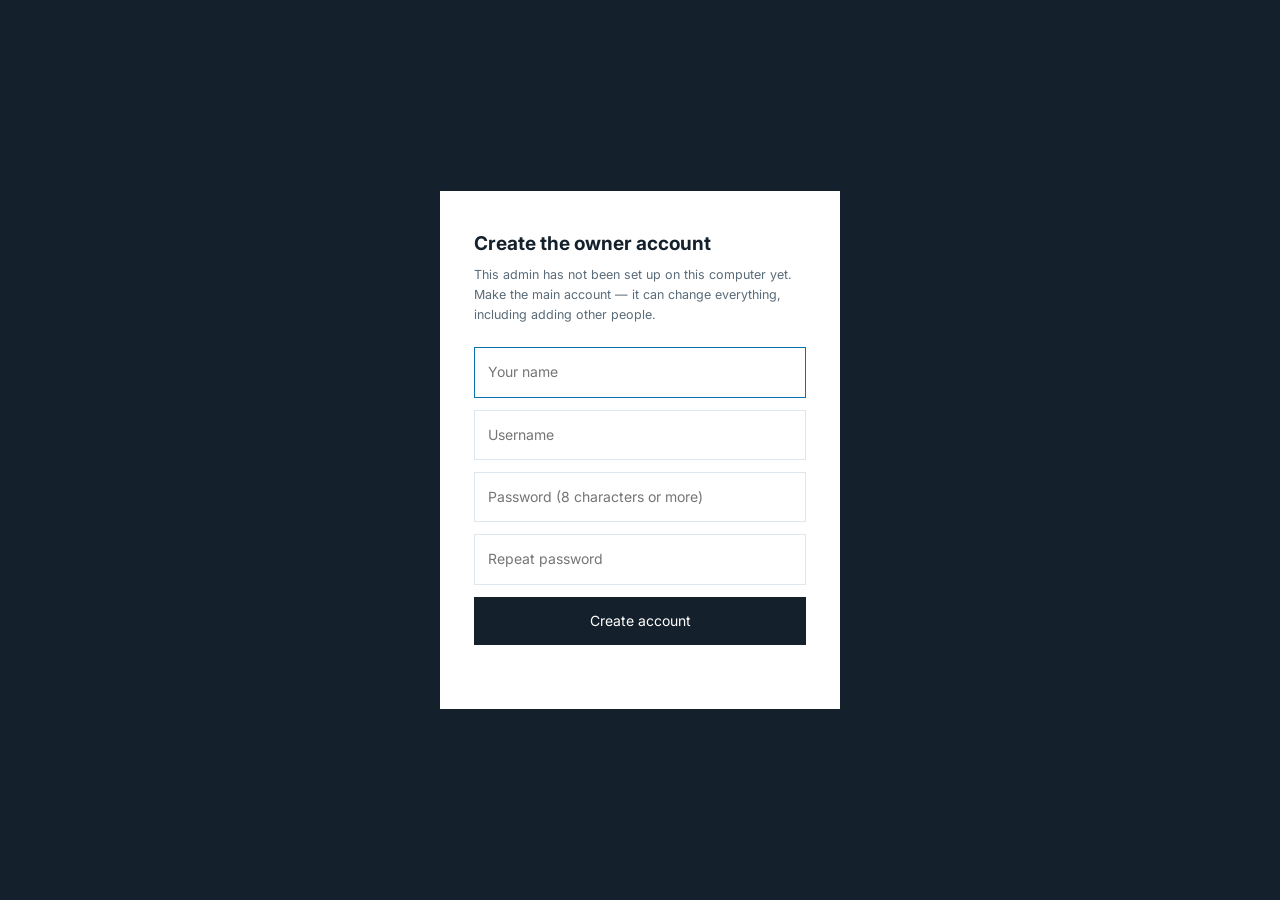
<file: store/admin.html>
<!DOCTYPE html>
<html lang="en">
<head>
<meta charset="UTF-8">
<meta name="viewport" content="width=device-width, initial-scale=1.0">
<title>Admin | Osama Garments</title>

<link rel="icon" href="data:image/svg+xml,%3Csvg xmlns='http://www.w3.org/2000/svg' viewBox='0 0 44 44'%3E%3Crect width='44' height='44' fill='%230E6FAE'/%3E%3Cg fill='none' stroke='%23FFFFFF' stroke-width='2.2' stroke-linecap='round' stroke-linejoin='round'%3E%3Cpath d='M22 18 L7.5 29.5 h29 z'/%3E%3Cpath d='M22 18 V14 a3.4 3.4 0 1 0 -3.4 -3.4'/%3E%3C/g%3E%3C/svg%3E">

<link href="https://fonts.googleapis.com/css2?family=Inter:wght@400;500;600;700&family=Outfit:wght@500;600;700&display=swap" rel="stylesheet">

<script src="store-data.js"></script>

<style>
:root{
  /* Graphite & Rust - matches the shop */
  --black:#14212C; --cream:#EAF3FB; --gold:#0E6FAE; --rust-deep:#0A5686;
  --gray:#5A6B79; --border:#DCE7F0; --bg:#F5F9FD;
  /* the accent must lift on navy - this reads 8.6:1 there */
  --gold-on-dark:#7CC4EE;
  --ok:#2E7D52; --bad:#B3403F;
  --ease:cubic-bezier(.2,.7,.3,1);
}
::selection{background:var(--gold);color:#fff}
:focus-visible{outline:2px solid var(--gold);outline-offset:2px}
*{box-sizing:border-box;margin:0;padding:0}
body{font-family:"Inter",system-ui,sans-serif;background:var(--bg);color:var(--black);font-size:14px;line-height:1.6;-webkit-font-smoothing:antialiased}
button,input,textarea,select{font:inherit;color:inherit}
button{cursor:pointer}
a{color:var(--gold)}

/* ---------- sign-in screen ---------- */
#gate{position:fixed;inset:0;background:var(--black);display:grid;place-items:center;z-index:100;padding:24px}
#gate .box{width:min(400px,100%);background:#fff;padding:38px 34px}
#gate .codebox{color:var(--gold-on-dark)}
#gate h1{font-size:19px;margin-bottom:6px}
#gate p{color:var(--gray);font-size:12.5px;line-height:1.6;margin-bottom:22px}
#gate input{width:100%;padding:13px;border:1px solid var(--border);outline:none;margin-bottom:12px}
#gate input:focus{border-color:var(--gold)}
#gate button{width:100%;padding:13px;background:var(--black);color:#fff;border:0}
#gate .err{color:var(--bad);font-size:12.5px;margin-top:10px;min-height:16px}
#gate .switch{margin-top:16px;font-size:12.5px;color:var(--gray);text-align:center}
.bar .who{font-size:12px;color:#9a9a9a;margin-right:4px}
.bar .who b{color:#fff;font-weight:600}
.bar .who .role{color:var(--gold-on-dark)}
.role-note{background:#fff;border:1px solid var(--border);border-left:3px solid var(--gold);padding:16px 18px;margin-bottom:20px;font-size:12.5px;line-height:1.7;color:#555}
.role-note strong{color:var(--black)}
.rolecard{display:grid;grid-template-columns:110px 1fr;gap:10px 16px;font-size:12.5px;line-height:1.6;margin-top:12px}
.rolecard dt{font-weight:600}
.rolecard dd{color:var(--gray)}
#gate .link{background:none;border:0;color:var(--gold);text-decoration:underline;text-underline-offset:3px;font-size:12.5px;padding:0;width:auto}
.codebox{background:var(--black);color:var(--gold-on-dark);font-family:ui-monospace,Menlo,Consolas,monospace;
  font-size:21px;letter-spacing:.09em;text-align:center;padding:20px 12px;margin:16px 0;word-break:break-all}
.code-warn{background:#FFF6DA;border:1px solid #EEDCA4;color:#5c4a1d;padding:12px 14px;font-size:12.5px;line-height:1.6;margin-top:14px}

/* ---------- shell ---------- */
header.bar{background:var(--black);color:#fff;padding:14px 22px;display:flex;align-items:center;gap:14px;flex-wrap:wrap;position:sticky;top:0;z-index:20}
.bar .mark{width:30px;height:23px;color:var(--gold-on-dark);flex:none}
.bar h1{font-family:"Outfit",sans-serif;font-size:16px;font-weight:600;letter-spacing:.01em}
.bar .sub{font-size:10px;letter-spacing:.3em;text-transform:uppercase;color:var(--gold-on-dark)}
.bar .spacer{margin-left:auto}
.bar button{background:transparent;border:1px solid #3a3a3a;color:#fff;padding:9px 14px;font-size:12.5px}
.bar button:hover{border-color:var(--gold-on-dark);color:var(--gold-on-dark)}
.bar button.primary{background:var(--gold);border-color:var(--gold);color:#fff;font-weight:600}
.bar button.primary:hover{background:var(--rust-deep);border-color:var(--rust-deep);color:#fff}

.warn{background:#FFF6DA;border-bottom:1px solid #EEDCA4;padding:11px 22px;font-size:12.5px;line-height:1.6;color:#5c4a1d;
  display:flex;align-items:center;gap:16px;flex-wrap:wrap}
.warn span{flex:1 1 340px}
.warn button{flex:0 0 auto;background:transparent;border:1px solid #b9963c;color:#5c4a1d;
  padding:7px 14px;font-size:12px;font-weight:600;transition:background .2s var(--ease),color .2s var(--ease)}
.warn button:hover{background:#5c4a1d;border-color:#5c4a1d;color:#FFF6DA}

nav.tabs{background:#fff;border-bottom:1px solid var(--border);padding:0 22px;display:flex;gap:2px;overflow-x:auto;position:sticky;top:53px;z-index:19}
nav.tabs button{background:transparent;border:0;border-bottom:2px solid transparent;padding:14px 16px;white-space:nowrap;color:var(--gray);transition:color .2s var(--ease)}
nav.tabs button:hover{color:var(--black)}
nav.tabs button.active{color:var(--black);border-bottom-color:var(--gold);font-weight:600}

main{padding:26px 22px 90px;max-width:1180px;margin:0 auto}
.panel{display:none}
.panel.active{display:block}
.panel > h2{font-family:"Outfit",sans-serif;font-size:19px;font-weight:600;letter-spacing:-.01em;margin-bottom:5px}
.panel > .hint{color:var(--gray);font-size:12.5px;margin-bottom:20px;line-height:1.6}

.card{background:#fff;border:1px solid var(--border);padding:22px;margin-bottom:18px}
.card h3{font-family:"Outfit",sans-serif;font-size:15px;font-weight:600;margin-bottom:16px}

.grid2{display:grid;grid-template-columns:1fr 1fr;gap:14px}
.grid3{display:grid;grid-template-columns:1fr 1fr 1fr;gap:14px}
@media(max-width:760px){.grid2,.grid3{grid-template-columns:1fr}}

label{display:block;font-size:11px;font-weight:600;letter-spacing:.09em;text-transform:uppercase;color:var(--gray);margin-bottom:6px}
/* every text-like input, password included - leaving password out of this
   list left those fields at the browser's default narrow width */
input[type=text],input[type=number],input[type=email],input[type=password],
input[type=tel],input[type=url],input[type=search],textarea,select{
  width:100%;padding:11px 12px;border:1px solid var(--border);background:#fff;outline:none;border-radius:0}
input:focus,textarea:focus,select:focus{border-color:var(--gold)}
textarea{resize:vertical;min-height:84px;line-height:1.6}
.field{margin-bottom:14px}
.field .help{font-size:11.5px;color:var(--gray);margin-top:5px;line-height:1.5}

.btn{padding:11px 18px;border:1px solid var(--black);background:var(--black);color:#fff;font-size:13px;font-weight:500;transition:.2s var(--ease)}
.btn:active{transform:translateY(1px)}
.btn:hover{background:var(--gold);border-color:var(--gold);color:#241d0f}
.btn.ghost{background:transparent;color:var(--black)}
.btn.ghost:hover{background:var(--black);color:#fff;border-color:var(--black)}
.btn.danger{background:transparent;border-color:var(--bad);color:var(--bad)}
.btn.danger:hover{background:var(--bad);color:#fff}
.btn.small{padding:7px 11px;font-size:12px}
.row{display:flex;gap:9px;flex-wrap:wrap;align-items:center}

table{width:100%;border-collapse:collapse;background:#fff}
th,td{text-align:left;padding:11px 12px;border-bottom:1px solid var(--border);vertical-align:middle}
th{font-size:11px;letter-spacing:.09em;text-transform:uppercase;color:var(--gray);background:#F4F9FD;font-weight:600}
tbody tr:hover{background:#F7FBFE}
td.thumb{width:60px}
td.thumb img{width:46px;height:58px;object-fit:cover;background:var(--cream);display:block}
.tag{display:inline-block;font-size:10.5px;letter-spacing:.08em;padding:3px 7px;background:var(--cream);color:#5c4a1d}
.muted{color:var(--gray);font-size:12.5px}

.gh-log{font-family:ui-monospace,SFMono-Regular,Menlo,monospace;font-size:12px;line-height:1.85;
  background:var(--paper);border:1px solid var(--border);padding:13px 15px;max-height:300px;overflow:auto}
.gh-log div{white-space:pre-wrap;word-break:break-word}
.gh-log .ok{color:#14713f}
.gh-log .bad{color:var(--bad)}
.gh-log .step{color:var(--gray)}
.btn.primary{background:var(--gold);border-color:var(--gold);color:#fff;font-weight:600}
.btn.primary:hover{background:var(--rust-deep);border-color:var(--rust-deep);color:#fff}
a.btn{display:inline-block;text-decoration:none;line-height:normal}
.right{text-align:right}
.nowrap{white-space:nowrap}

.empty{background:#fff;border:1px dashed var(--border);padding:46px 20px;text-align:center;color:var(--gray)}

/* the global `* { margin:0 }` reset kills a dialog's automatic centring,
   which pins every modal to the top-left corner - put it back */
dialog{margin:auto;border:0;padding:0;width:min(720px,94vw);max-height:90vh;
  background:#fff;box-shadow:0 24px 60px rgba(20,33,44,.3)}
dialog#passwordDialog{width:min(560px,94vw)}
dialog#userDialog{width:min(620px,94vw)}
dialog::backdrop{background:rgba(20,33,44,.55)}
.dlg-head{display:flex;align-items:center;padding:18px 22px;border-bottom:1px solid var(--border)}
.dlg-head h3{font-family:"Outfit",sans-serif;font-size:16px;font-weight:600}
.dlg-head button{margin-left:auto;background:transparent;border:0;font-size:15px;color:var(--gray)}
.dlg-body{padding:22px;max-height:66vh;overflow:auto}
/* no trailing gap under the last row of a dialog */
.dlg-body > .field:last-child{margin-bottom:0}
.dlg-body > .grid2:last-of-type > .field{margin-bottom:0}
.dlg-body > .grid2:has(+ .dlg-err) > .field{margin-bottom:0}
/* an error line should take no room until there is an error in it */
.dlg-err:empty{display:none}
.dlg-err{margin-top:14px;color:var(--bad);font-size:12.5px;line-height:1.5}
.dlg-foot{padding:16px 22px;border-top:1px solid var(--border);display:flex;gap:9px;justify-content:flex-end}
.preview{display:flex;gap:16px;align-items:flex-start;background:var(--cream);padding:14px;margin-bottom:18px}
.preview img{width:96px;height:120px;object-fit:cover;background:#e6e1d8;flex:none}
.preview .meta{font-size:12.5px;line-height:1.7}
.preview .meta strong{display:block;font-size:14px;margin-bottom:3px}

.toast{position:fixed;left:50%;bottom:26px;transform:translateX(-50%);background:var(--black);color:#fff;
  padding:13px 22px;font-size:13px;z-index:60;opacity:0;pointer-events:none;transition:opacity .2s}
.toast.show{opacity:1}

.pill{display:inline-block;padding:3px 9px;font-size:11px;border:1px solid var(--border);background:#fff}
.pill.New{border-color:var(--gold);color:#5c4a1d;background:#fdf8ee}
.pill.Confirmed{border-color:#9ecab1;color:var(--ok);background:#f1f9f4}
.pill.Delivered{border-color:#c9c9c9;color:var(--gray);background:#f6f6f6}
.pill.Cancelled{border-color:#e3b3b2;color:var(--bad);background:#fdf3f3}
</style>
</head>
<body>

<!-- ============ sign in ============ -->
<div id="gate">
  <div class="box">

    <form id="setupForm" hidden>
      <h1>Create the owner account</h1>
      <p>
        This admin has not been set up on this computer yet. Make the main
        account &mdash; it can change everything, including adding other people.
      </p>
      <input type="text" id="suName" placeholder="Your name" autocomplete="name">
      <input type="text" id="suUser" placeholder="Username" autocomplete="username">
      <input type="password" id="suPass" placeholder="Password (8 characters or more)" autocomplete="new-password">
      <input type="password" id="suPass2" placeholder="Repeat password" autocomplete="new-password">
      <button type="submit">Create account</button>
      <div class="err" id="suError"></div>
    </form>

    <form id="loginForm" hidden>
      <h1>Osama Garments admin</h1>
      <p>
        Accounts decide what each person can change in this admin, on this
        computer. They are not website security &mdash; anyone who can open
        these files can get past them.
      </p>
      <input type="text" id="liUser" placeholder="Username" autocomplete="username">
      <input type="password" id="liPass" placeholder="Password" autocomplete="current-password">
      <button type="submit">Sign in</button>
      <div class="err" id="liError"></div>
      <div class="switch">
        <button type="button" class="link" id="forgotLink">Forgotten your password?</button>
      </div>
    </form>

    <form id="recoverForm" hidden>
      <h1>Reset your password</h1>
      <p>
        Enter the recovery code you were given when the account was made.
        If you do not have it, an Owner can reset your password from the
        Users tab instead.
      </p>
      <input type="text" id="rcUser" placeholder="Username" autocomplete="username">
      <input type="text" id="rcCode" placeholder="Recovery code" autocomplete="off" spellcheck="false">
      <input type="password" id="rcPass" placeholder="New password (8 characters or more)" autocomplete="new-password">
      <input type="password" id="rcPass2" placeholder="Repeat new password" autocomplete="new-password">
      <button type="submit">Reset password</button>
      <div class="err" id="rcError"></div>
      <div class="switch">
        <button type="button" class="link" id="backToLogin">Back to sign in</button>
      </div>
    </form>

  </div>
</div>

<!-- ============ shell ============ -->
<header class="bar">
  <svg class="mark" viewBox="0 0 44 34" fill="none" stroke="currentColor" stroke-width="1.6"
       stroke-linecap="round" stroke-linejoin="round" aria-hidden="true">
    <path d="M22 13.5 L5.5 27 h33 z"/><path d="M22 13.5 V10 a3.4 3.4 0 1 0 -3.4 -3.4"/>
  </svg>
  <div>
    <h1 id="barBrand">Osama Garments</h1>
    <div class="sub">Admin</div>
  </div>
  <div class="spacer"></div>
  <span class="who" id="whoami"></span>
  <button id="btnPassword">Change password</button>
  <button id="btnSignOut">Sign out</button>
  <button id="btnPreview">View shop</button>
  <button id="btnBackup">Backup JSON</button>
  <button id="btnRestore">Restore</button>
  <button class="primary" id="btnPublish">Download store-data.js</button>
</header>

<div class="warn" id="dirtyWarn" hidden>
  <span>
    Unpublished changes. The shop on this computer updates as you type &mdash;
    keep <em>index.html</em> open in another tab to watch it.
    To put them on the public website, open the <strong>Website</strong> tab and press
    <strong>Publish</strong>. (<strong>Download store-data.js</strong> still works if
    you would rather move the file yourself.)
  </span>
  <button type="button" id="revertBtn">Undo all my changes</button>
</div>

<nav class="tabs">
  <button data-tab="products" class="active">Products</button>
  <button data-tab="categories">Categories</button>
  <button data-tab="content">Site text</button>
  <button data-tab="contact">Contact</button>
  <button data-tab="orders">Orders</button>
  <button data-tab="users">Users</button>
  <button data-tab="website">Website</button>
</nav>

<main>

  <!-- ============ products ============ -->
  <section class="panel active" id="panel-products">
    <h2>Products</h2>
    <p class="hint">Everything the shop sells. Changes appear on the shop immediately on this computer; publish to make them live.</p>

    <div class="row" style="margin-bottom:16px">
      <button class="btn" id="btnAddProduct">Add product</button>
      <select id="filterCategory" style="width:auto"><option value="">All categories</option></select>
      <input type="text" id="searchProducts" placeholder="Search products" style="width:220px">
      <span class="muted" id="productCount"></span>
    </div>

    <div id="productsTableWrap"></div>
  </section>

  <!-- ============ categories ============ -->
  <section class="panel" id="panel-categories">
    <h2>Categories</h2>
    <p class="hint">These drive the category tiles, the filter buttons and the footer links. Renaming one also renames it on every product that uses it.</p>

    <div class="row" style="margin-bottom:16px">
      <button class="btn" id="btnAddCategory">Add category</button>
    </div>

    <div id="categoriesWrap"></div>
  </section>

  <!-- ============ site text ============ -->
  <section class="panel" id="panel-content">
    <h2>Site text</h2>
    <p class="hint">Every piece of wording on the shop page, plus the two big photos.</p>
    <div id="contentFields"></div>
  </section>

  <!-- ============ contact ============ -->
  <section class="panel" id="panel-contact">
    <h2>Contact &amp; brand</h2>
    <p class="hint">Used in the footer and for sending orders to WhatsApp.</p>

    <div class="card">
      <h3>Brand</h3>
      <div class="grid2">
        <div class="field"><label>Shop name</label><input type="text" id="brandName"></div>
        <div class="field"><label>Tagline under the name</label><input type="text" id="brandTagline"></div>
      </div>
    </div>

    <div class="card">
      <h3>Contact</h3>
      <div class="field">
        <label>Email</label><input type="email" id="cEmail">
      </div>
      <div class="grid2">
        <div class="field">
          <label>Phone as shown</label><input type="text" id="cPhoneDisplay">
          <div class="help">e.g. 0314 4264131</div>
        </div>
        <div class="field">
          <label>Phone for dialling</label><input type="text" id="cPhoneDial">
          <div class="help">International form, e.g. +923144264131</div>
        </div>
      </div>
      <div class="field">
        <label>WhatsApp number for orders</label><input type="text" id="cWhatsapp">
        <div class="help">Digits only, country code first, no + and no zeros in front &mdash; e.g. 923144264131. Every order from the shop is sent to this number.</div>
      </div>
    </div>
  </section>

  <!-- ============ orders ============ -->
  <section class="panel" id="panel-orders">
    <h2>Orders</h2>
    <p class="hint">
      <strong>Read this:</strong> a shop with no server cannot collect orders from your customers.
      This list only shows orders placed in <em>this browser on this computer</em> &mdash; useful for
      testing, not a record of your business. Your real orders arrive on WhatsApp.
    </p>

    <div class="row" style="margin-bottom:16px">
      <button class="btn ghost small" id="btnExportOrders">Export orders CSV</button>
      <button class="btn danger small" id="btnClearOrders">Clear list</button>
    </div>

    <div id="ordersWrap"></div>
  </section>

  <!-- ============ users ============ -->
  <section class="panel" id="panel-users">
    <h2>Users</h2>
    <p class="hint">Who can open this admin on this computer, and what each of them is allowed to change.</p>

    <div class="role-note">
      <strong>What these accounts actually do.</strong>
      They control what each person sees and can change <em>inside this admin</em>,
      so a staff member cannot accidentally rewrite your prices or your Our Story
      page. That is worth having.
      <br><br>
      They are <strong>not</strong> website security. Anyone who can copy this
      folder, or open <code>admin.html</code> in Notepad, can work around them.
      Passwords are stored hashed, never as plain text, and never leave this
      computer &mdash; but do not put <code>admin.html</code> on a public server,
      and do not reuse a password here that you use anywhere else.

      <dl class="rolecard">
        <dt>Owner</dt><dd>Everything, including users, site text, contact details and backups.</dd>
        <dt>Manager</dt><dd>Products, categories and orders. Cannot touch site text, contact details or users.</dd>
        <dt>Staff</dt><dd>Orders only &mdash; view them and update their status. Can look at products but not change them.</dd>
      </dl>
    </div>

    <div class="row" style="margin-bottom:16px">
      <button class="btn" id="btnAddUser">Add user</button>
      <button class="btn ghost small" id="btnExportUsers">Export users</button>
      <button class="btn ghost small" id="btnImportUsers">Import users</button>
    </div>

    <div id="usersWrap"></div>
  </section>


  <!-- ============ website ============ -->
  <section class="panel" id="panel-website">
    <h2>Website</h2>
    <p class="hint">
      Send your changes straight to the public website. No downloading, no GitHub &mdash;
      press one button and the site updates itself in under a minute.
    </p>

    <div class="card">
      <h3>Your website</h3>

      <div class="grid2">
        <div class="field">
          <label>GitHub username</label><input type="text" id="ghOwner" placeholder="osamanadeem883-lang">
        </div>
        <div class="field">
          <label>Repository name</label><input type="text" id="ghRepo" placeholder="osamagarments">
        </div>
      </div>

      <div class="grid2">
        <div class="field">
          <label>Branch</label><input type="text" id="ghBranch" placeholder="main">
          <div class="help">Almost always <b>main</b>. Leave it if you are not sure.</div>
        </div>
        <div class="field">
          <label>Access token</label><input type="password" id="ghToken" placeholder="github_pat_...">
          <div class="help">
            Stored on this computer only, never in any file that goes online.
            Make one at <b>github.com &rarr; Settings &rarr; Developer settings &rarr;
            Personal access tokens &rarr; Fine-grained tokens</b>. Give it access to
            this one repository, and set <b>Contents</b> to <b>Read and write</b>.
          </div>
        </div>
      </div>

      <div class="row">
        <button class="btn" id="btnGhSave">Save</button>
        <button class="btn ghost" id="btnGhTest">Test connection</button>
        <button class="btn ghost small" id="btnGhForget">Forget token</button>
        <span class="muted" id="ghWho"></span>
      </div>
    </div>

    <div class="card">
      <h3>Put the whole website online</h3>
      <p class="help" style="margin-bottom:14px">
        Use this the <b>first time</b>, and any time I send you new files.
        Press Choose and pick your <b>&ldquo;Upload to web&rdquo;</b> folder &mdash; the whole
        folder, not the files inside it. Everything in it goes up: index.html,
        style.css, script.js and the photos, each in the right place.
        <br><br>
        Your products and prices are taken from this admin as you see them now,
        not from the old store-data.js in the folder. admin.html is never sent,
        whatever you pick.
      </p>
      <div class="field" style="margin-bottom:12px">
        <label>Your &ldquo;Upload to web&rdquo; folder</label>
        <input type="file" id="ghSiteFolder" webkitdirectory directory multiple>
      </div>
      <div class="row">
        <button class="btn primary" id="btnGhPublishAll">Put the whole website online</button>
      </div>
    </div>

    <div class="card">
      <h3>Publish your changes</h3>
      <p class="help" style="margin-bottom:14px">
        Day to day, once the website is up. Sends your products, prices and text &mdash;
        the shop's own files stay as they are. The website takes about a minute
        to catch up afterwards.
      </p>
      <div class="row">
        <button class="btn primary" id="btnGhPublish">Publish to the website</button>
        <a class="btn ghost small" id="ghVisit" target="_blank" rel="noopener">Open the website</a>
      </div>
    </div>

    <div class="card">
      <h3>Photos and other files</h3>
      <p class="help" style="margin-bottom:14px">
        For product photos, or any file I send you. Pick the files, choose the folder
        they belong in, and they go straight onto the website.
      </p>
      <div class="grid2">
        <div class="field">
          <label>Files</label><input type="file" id="ghFiles" multiple>
        </div>
        <div class="field">
          <label>Folder on the website</label><input type="text" id="ghFolder" placeholder="images">
          <div class="help">Leave empty to put them in the main folder, beside index.html.</div>
        </div>
      </div>
      <button class="btn" id="btnGhUpload">Upload to the website</button>
    </div>

    <div class="card">
      <h3>Check the website</h3>
      <p class="help" style="margin-bottom:14px">
        Looks at what is actually online: whether your photos are there, and whether
        this admin page has been left where the public can open it.
      </p>
      <div class="row">
        <button class="btn ghost" id="btnGhCheck">Check now</button>
        <button class="btn danger" id="btnGhRemoveAdmin" hidden>Remove admin.html from the website</button>
      </div>
    </div>

    <div class="card" id="ghLogCard" hidden>
      <h3>What happened</h3>
      <div id="ghLog" class="gh-log"></div>
    </div>
  </section>

</main>

<!-- ============ product dialog ============ -->
<dialog id="productDialog">
  <form method="dialog" id="productForm">
    <div class="dlg-head">
      <h3 id="productDialogTitle">Add product</h3>
      <button type="button" id="productDialogClose">&#10005;</button>
    </div>

    <div class="dlg-body">
      <div class="preview">
        <img id="pvImage" alt="">
        <div class="meta">
          <strong id="pvName">Product name</strong>
          <span id="pvCategory" class="muted"></span><br>
          <span id="pvPrice"></span>
        </div>
      </div>

      <div class="grid2">
        <div class="field"><label>Name</label><input type="text" id="fName" required></div>
        <div class="field"><label>Category</label><select id="fCategory"></select></div>
      </div>

      <div class="grid2">
        <div class="field">
          <label>Price (Rs.)</label><input type="number" id="fPrice" min="0" step="1" required>
        </div>
        <div class="field">
          <label>Tag</label><input type="text" id="fTag" placeholder="BESTSELLER">
          <div class="help">Small label on the photo. Leave blank for none.</div>
        </div>
      </div>

      <div class="field">
        <label>Photo URL</label><input type="text" id="fImage">
        <div class="help">Any direct image link. If it fails to load, the shop shows the hanger placeholder instead of a broken image.</div>
      </div>

      <div class="field"><label>Description</label><textarea id="fDescription"></textarea></div>

      <div class="grid2">
        <div class="field">
          <label>Sizes</label><input type="text" id="fSizes" placeholder="S, M, L, XL">
          <div class="help">Separate with commas.</div>
        </div>
        <div class="field">
          <label>Colours</label><input type="text" id="fColors" placeholder="Black, White">
          <div class="help">Separate with commas.</div>
        </div>
      </div>
    </div>

    <div class="dlg-foot">
      <button type="button" class="btn ghost" id="productCancel">Cancel</button>
      <button type="submit" class="btn" id="productSave">Save product</button>
    </div>
  </form>
</dialog>

<!-- ============ category dialog ============ -->
<dialog id="categoryDialog">
  <form method="dialog" id="categoryForm">
    <div class="dlg-head">
      <h3 id="categoryDialogTitle">Add category</h3>
      <button type="button" id="categoryDialogClose">&#10005;</button>
    </div>

    <div class="dlg-body">
      <div class="preview">
        <img id="cvImage" alt="">
        <div class="meta"><strong id="cvName">Category</strong></div>
      </div>

      <div class="field"><label>Name</label><input type="text" id="fCatName" required></div>
      <div class="field">
        <label>Tile photo URL</label><input type="text" id="fCatImage">
      </div>
      <div class="field" id="renameNote" hidden>
        <div class="help" id="renameNoteText"></div>
      </div>
    </div>

    <div class="dlg-foot">
      <button type="button" class="btn ghost" id="categoryCancel">Cancel</button>
      <button type="submit" class="btn">Save category</button>
    </div>
  </form>
</dialog>

<!-- ============ user dialog ============ -->
<dialog id="userDialog">
  <form method="dialog" id="userForm">
    <div class="dlg-head">
      <h3 id="userDialogTitle">Add user</h3>
      <button type="button" id="userDialogClose">&#10005;</button>
    </div>

    <div class="dlg-body">
      <div class="grid2">
        <div class="field"><label>Name</label><input type="text" id="fuName" required></div>
        <div class="field"><label>Username</label><input type="text" id="fuUser" required autocomplete="off"></div>
      </div>

      <div class="field">
        <label>Role</label>
        <select id="fuRole">
          <option value="Staff">Staff &mdash; orders only</option>
          <option value="Manager">Manager &mdash; products, categories, orders</option>
          <option value="Owner">Owner &mdash; everything, including users</option>
        </select>
      </div>

      <div class="grid2">
        <div class="field">
          <label id="fuPassLabel">Password</label>
          <input type="password" id="fuPass" autocomplete="new-password">
          <div class="help" id="fuPassHelp">8 characters or more.</div>
        </div>
        <div class="field">
          <label>Repeat password</label>
          <input type="password" id="fuPass2" autocomplete="new-password">
        </div>
      </div>

      <div id="fuError" class="dlg-err"></div>
    </div>

    <div class="dlg-foot">
      <button type="button" class="btn ghost" id="userCancel">Cancel</button>
      <button type="submit" class="btn">Save user</button>
    </div>
  </form>
</dialog>

<!-- ============ change password dialog ============ -->
<dialog id="passwordDialog">
  <form method="dialog" id="passwordForm">
    <div class="dlg-head">
      <h3>Change your password</h3>
      <button type="button" id="passwordDialogClose">&#10005;</button>
    </div>

    <div class="dlg-body">
      <div class="field">
        <label>Current password</label>
        <input type="password" id="pwCurrent" autocomplete="current-password">
      </div>
      <div class="grid2">
        <div class="field">
          <label>New password</label>
          <input type="password" id="pwNew" autocomplete="new-password">
          <div class="help">8 characters or more.</div>
        </div>
        <div class="field">
          <label>Repeat new password</label>
          <input type="password" id="pwNew2" autocomplete="new-password">
        </div>
      </div>
      <div id="pwError" class="dlg-err"></div>
    </div>

    <div class="dlg-foot">
      <button type="button" class="btn ghost" id="passwordCancel">Cancel</button>
      <button type="submit" class="btn">Change password</button>
    </div>
  </form>
</dialog>

<!-- ============ recovery code dialog ============ -->
<dialog id="recoveryDialog">
  <div class="dlg-head">
    <h3 id="recoveryTitle">Recovery code</h3>
  </div>

  <div class="dlg-body">
    <p style="font-size:13px;line-height:1.7;color:#555">
      This is the only way back into <strong id="recoveryFor">this account</strong>
      if the password is forgotten. Write it down or save the file somewhere
      safe &mdash; a notebook, or a note on your phone.
    </p>

    <div class="codebox" id="recoveryCode"></div>

    <div class="row">
      <button type="button" class="btn ghost small" id="recoveryCopy">Copy code</button>
      <button type="button" class="btn ghost small" id="recoverySave">Download as a text file</button>
    </div>

    <div class="code-warn">
      It is shown once and never again. Nobody can look it up later, not even
      you &mdash; only a hashed version is stored. If both the password and this
      code are lost, an Owner has to reset the account from the Users tab.
    </div>
  </div>

  <div class="dlg-foot">
    <button type="button" class="btn" id="recoveryDone">I have saved it</button>
  </div>
</dialog>

<input type="file" id="usersInput" accept="application/json" hidden>
<input type="file" id="restoreInput" accept="application/json" hidden>
<div class="toast" id="toast"></div>

<script>
/* ==========================================================
   Osama Garments admin
   Edits a copy of store-data.js held in this browser, then
   hands it back as a file you drop into the shop folder.
   ========================================================== */

const DRAFT_KEY   = "osamaStoreDraft";
const DRAFT_AT_KEY = "osamaStoreDraftAt";
const ORDERS_KEY  = "osamaOrders";
const USERS_KEY   = "osamaAdminUsers";
const SESSION_KEY = "osamaAdminSession";

/* What each role may do. A tab it cannot see is hidden, and an action it
   cannot perform is never rendered, rather than rendered and then refused. */
const ROLES = {
  Owner: {
    label:"Owner",
    tabs:["products","categories","content","contact","orders","users","website"],
    editProducts:true, editCategories:true, editContent:true,
    editContact:true, manageOrders:true, manageUsers:true,
    publish:true, backup:true, manageSite:true
  },
  Manager: {
    label:"Manager",
    tabs:["products","categories","orders"],
    editProducts:true, editCategories:true, manageOrders:true, publish:true
  },
  Staff: {
    label:"Staff",
    tabs:["products","orders"],
    manageOrders:true
  }
};

let store = null;
let session = null;
let editingProductId = null;
let editingCategoryIndex = null;

/* ---------- helpers ---------- */

const $ = id => document.getElementById(id);

function esc(text){
  return String(text ?? "").replace(/[&<>"']/g, ch => ({
    "&":"&amp;","<":"&lt;",">":"&gt;",'"':"&quot;","'":"&#39;"
  }[ch]));
}

function money(n){
  return "Rs. " + Number(n || 0).toLocaleString("en-PK");
}

function toast(message){
  const el = $("toast");
  el.textContent = message;
  el.classList.add("show");
  clearTimeout(toast._t);
  toast._t = setTimeout(() => el.classList.remove("show"), 2200);
}

function deepCopy(value){
  return JSON.parse(JSON.stringify(value));
}

/* ---------- load / save ---------- */

function loadStore(){
  try{
    const raw = localStorage.getItem(DRAFT_KEY);

    if (raw){
      const draft = JSON.parse(raw);

      // a draft older than the published file is out of date - drop it.
      // savedAt travels inside the draft, so it is always written in the
      // same operation as the draft itself and can never lag behind it.
      const published = window.STORE_DATA;
      const stamp   = draft.savedAt || localStorage.getItem(DRAFT_AT_KEY) || "";
      const draftAt = Date.parse(stamp) || 0;
      const fileAt  = published ? (Date.parse(published.publishedAt) || 0) : 0;

      if (fileAt && draftAt < fileAt){
        localStorage.removeItem(DRAFT_KEY);
        localStorage.removeItem(DRAFT_AT_KEY);
      } else if (draft && draft.products){
        markDirty(true);
        return draft;
      }
    }
  }catch(err){ /* fall through to the published file */ }

  if (!window.STORE_DATA){
    document.body.innerHTML =
      "<p style='padding:60px;font-family:sans-serif'>store-data.js is missing from this folder, " +
      "so there is nothing to edit. Put it back beside this page and reload.</p>";
    throw new Error("no store-data.js");
  }

  return deepCopy(window.STORE_DATA);
}

function save(){
  try{
    // the time goes INSIDE the draft, so the two always agree. The separate
    // key is kept as a cheap "something changed" signal for the shop page.
    store.savedAt = new Date().toISOString();

    localStorage.setItem(DRAFT_KEY, JSON.stringify(store));
    localStorage.setItem(DRAFT_AT_KEY, store.savedAt);
    markDirty(true);
  }catch(err){
    toast("Could not save - browser storage is full or blocked");
  }
}

function markDirty(isDirty){
  $("dirtyWarn").hidden = !isDirty;
}


/* Throw the draft away and go back to whatever store-data.js says.
   Clearing both keys is what tells an open shop tab to switch back. */
function revertDraft(){

  if (!confirm(
    "Undo every change you have made since the last download?\n\n" +
    "The admin and the shop both go back to what is in store-data.js."
  )) return;

  localStorage.removeItem(DRAFT_KEY);
  localStorage.removeItem(DRAFT_AT_KEY);

  store = deepCopy(window.STORE_DATA);

  markDirty(false);
  start(true);
  toast("Changes undone");
}

/* ---------- products ---------- */

function nextProductId(){
  return store.products.reduce((max, p) => Math.max(max, Number(p.id) || 0), 0) + 1;
}

function visibleProducts(){
  const category = $("filterCategory").value;
  const query = $("searchProducts").value.toLowerCase().trim();

  return store.products.filter(p => {
    if (category && p.category !== category) return false;
    if (!query) return true;
    return (p.name + " " + p.category + " " + (p.description || ""))
      .toLowerCase().includes(query);
  });
}

function renderProductsTable(){

  const list = visibleProducts();

  $("productCount").textContent =
    list.length === store.products.length
      ? store.products.length + " products"
      : list.length + " of " + store.products.length + " products";

  const wrap = $("productsTableWrap");

  if (!store.products.length){
    wrap.innerHTML = '<div class="empty">No products yet. Press <strong>Add product</strong> to create the first one.</div>';
    return;
  }

  if (!list.length){
    wrap.innerHTML = '<div class="empty">Nothing matches that filter.</div>';
    return;
  }

  wrap.innerHTML = `
    <table>
      <thead>
        <tr>
          <th></th><th>Name</th><th>Category</th><th class="right">Price</th>
          <th>Tag</th><th>Sizes</th>${can("editProducts") ? "<th></th>" : ""}
        </tr>
      </thead>
      <tbody>
        ${list.map(p => `
          <tr>
            <td class="thumb"><img src="${esc(p.image)}" alt="" onerror="this.style.visibility='hidden'"></td>
            <td><strong>${esc(p.name)}</strong><div class="muted">#${p.id}</div></td>
            <td>${esc(p.category)}</td>
            <td class="right nowrap">${money(p.price)}</td>
            <td>${p.tag ? '<span class="tag">' + esc(p.tag) + '</span>' : '<span class="muted">&mdash;</span>'}</td>
            <td class="muted">${esc((p.sizes || []).join(", "))}</td>
            ${can("editProducts") ? `
            <td class="right nowrap">
              <button class="btn ghost small" data-edit="${p.id}">Edit</button>
              <button class="btn ghost small" data-copy="${p.id}">Duplicate</button>
              <button class="btn danger small" data-del="${p.id}">Delete</button>
            </td>` : ""}
          </tr>`).join("")}
      </tbody>
    </table>`;

  wrap.querySelectorAll("[data-edit]").forEach(b =>
    b.onclick = () => openProduct(Number(b.dataset.edit)));

  wrap.querySelectorAll("[data-copy]").forEach(b =>
    b.onclick = () => duplicateProduct(Number(b.dataset.copy)));

  wrap.querySelectorAll("[data-del]").forEach(b =>
    b.onclick = () => deleteProduct(Number(b.dataset.del)));
}

function openProduct(id){

  editingProductId = id;

  const product = id == null
    ? { name:"", category:(store.categories[0]||{}).name || "", price:"", tag:"",
        image:"", description:"", sizes:["S","M","L","XL"], colors:["Black"] }
    : store.products.find(p => p.id === id);

  $("productDialogTitle").textContent = id == null ? "Add product" : "Edit product";

  const categorySelect = $("fCategory");
  categorySelect.innerHTML = store.categories
    .map(c => `<option value="${esc(c.name)}">${esc(c.name)}</option>`).join("");
  categorySelect.value = product.category;

  $("fName").value = product.name;
  $("fPrice").value = product.price;
  $("fTag").value = product.tag || "";
  $("fImage").value = product.image || "";
  $("fDescription").value = product.description || "";
  $("fSizes").value = (product.sizes || []).join(", ");
  $("fColors").value = (product.colors || []).join(", ");

  updateProductPreview();
  $("productDialog").showModal();
  $("fName").focus();
}

function updateProductPreview(){
  $("pvName").textContent = $("fName").value || "Product name";
  $("pvCategory").textContent = $("fCategory").value || "";
  $("pvPrice").textContent = $("fPrice").value ? money($("fPrice").value) : "";
  const img = $("pvImage");
  img.src = $("fImage").value || "";
  img.style.visibility = $("fImage").value ? "visible" : "hidden";
}

function splitList(value){
  return value.split(",").map(s => s.trim()).filter(Boolean);
}

$("productForm").addEventListener("submit", e => {
  e.preventDefault();

  const data = {
    name: $("fName").value.trim(),
    category: $("fCategory").value,
    price: Number($("fPrice").value) || 0,
    tag: $("fTag").value.trim(),
    image: $("fImage").value.trim(),
    description: $("fDescription").value.trim(),
    sizes: splitList($("fSizes").value),
    colors: splitList($("fColors").value)
  };

  if (!data.name) return;

  if (editingProductId == null){
    store.products.push(Object.assign({ id: nextProductId() }, data));
    toast("Product added");
  } else {
    const product = store.products.find(p => p.id === editingProductId);
    Object.assign(product, data);
    toast("Product saved");
  }

  save();
  renderProductsTable();
  $("productDialog").close();
});

function duplicateProduct(id){
  const source = store.products.find(p => p.id === id);
  const copy = deepCopy(source);
  copy.id = nextProductId();
  copy.name = source.name + " (copy)";
  store.products.push(copy);
  save();
  renderProductsTable();
  toast("Duplicated");
}

function deleteProduct(id){
  const product = store.products.find(p => p.id === id);
  if (!confirm(`Delete "${product.name}"? This cannot be undone.`)) return;
  store.products = store.products.filter(p => p.id !== id);
  save();
  renderProductsTable();
  toast("Product deleted");
}

/* ---------- categories ---------- */

function renderCategories(){

  const wrap = $("categoriesWrap");

  if (!store.categories.length){
    wrap.innerHTML = '<div class="empty">No categories yet.</div>';
    return;
  }

  wrap.innerHTML = `
    <table>
      <thead><tr><th></th><th>Name</th><th class="right">Products</th>${can("editCategories") ? "<th></th>" : ""}</tr></thead>
      <tbody>
        ${store.categories.map((c, i) => {
          const count = store.products.filter(p => p.category === c.name).length;
          return `
          <tr>
            <td class="thumb"><img src="${esc(c.image)}" alt="" onerror="this.style.visibility='hidden'"></td>
            <td><strong>${esc(c.name)}</strong></td>
            <td class="right">${count}</td>
            ${can("editCategories") ? `
            <td class="right nowrap">
              <button class="btn ghost small" data-up="${i}" ${i === 0 ? "disabled" : ""}>&uarr;</button>
              <button class="btn ghost small" data-down="${i}" ${i === store.categories.length - 1 ? "disabled" : ""}>&darr;</button>
              <button class="btn ghost small" data-edit="${i}">Edit</button>
              <button class="btn danger small" data-del="${i}">Delete</button>
            </td>` : ""}
          </tr>`;
        }).join("")}
      </tbody>
    </table>`;

  wrap.querySelectorAll("[data-edit]").forEach(b =>
    b.onclick = () => openCategory(Number(b.dataset.edit)));

  wrap.querySelectorAll("[data-del]").forEach(b =>
    b.onclick = () => deleteCategory(Number(b.dataset.del)));

  wrap.querySelectorAll("[data-up]").forEach(b =>
    b.onclick = () => moveCategory(Number(b.dataset.up), -1));

  wrap.querySelectorAll("[data-down]").forEach(b =>
    b.onclick = () => moveCategory(Number(b.dataset.down), 1));

  const select = $("filterCategory");
  const current = select.value;
  select.innerHTML = '<option value="">All categories</option>' +
    store.categories.map(c => `<option value="${esc(c.name)}">${esc(c.name)}</option>`).join("");
  select.value = current;
}

function moveCategory(index, direction){
  const target = index + direction;
  if (target < 0 || target >= store.categories.length) return;
  const [item] = store.categories.splice(index, 1);
  store.categories.splice(target, 0, item);
  save();
  renderCategories();
}

function openCategory(index){

  editingCategoryIndex = index;

  const category = index == null ? { name:"", image:"" } : store.categories[index];

  $("categoryDialogTitle").textContent = index == null ? "Add category" : "Edit category";
  $("fCatName").value = category.name;
  $("fCatImage").value = category.image || "";

  const count = index == null ? 0 :
    store.products.filter(p => p.category === category.name).length;

  $("renameNote").hidden = !count;
  $("renameNoteText").textContent =
    count ? `Renaming this will also update the ${count} product${count === 1 ? "" : "s"} in it.` : "";

  updateCategoryPreview();
  $("categoryDialog").showModal();
  $("fCatName").focus();
}

function updateCategoryPreview(){
  $("cvName").textContent = $("fCatName").value || "Category";
  const img = $("cvImage");
  img.src = $("fCatImage").value || "";
  img.style.visibility = $("fCatImage").value ? "visible" : "hidden";
}

$("categoryForm").addEventListener("submit", e => {
  e.preventDefault();

  const name = $("fCatName").value.trim();
  const image = $("fCatImage").value.trim();

  if (!name) return;

  if (editingCategoryIndex == null){
    store.categories.push({ name, image });
    toast("Category added");
  } else {
    const old = store.categories[editingCategoryIndex].name;

    if (old !== name){
      store.products.forEach(p => { if (p.category === old) p.category = name; });
    }

    store.categories[editingCategoryIndex] = { name, image };
    toast("Category saved");
  }

  save();
  renderCategories();
  renderProductsTable();
  $("categoryDialog").close();
});

function deleteCategory(index){

  const category = store.categories[index];
  const count = store.products.filter(p => p.category === category.name).length;

  if (count){
    alert(
      `"${category.name}" still has ${count} product${count === 1 ? "" : "s"} in it.\n\n` +
      `Move or delete those products first, otherwise they would disappear from the shop ` +
      `with no way to reach them.`
    );
    return;
  }

  if (!confirm(`Delete the "${category.name}" category?`)) return;

  store.categories.splice(index, 1);
  save();
  renderCategories();
  toast("Category deleted");
}

/* ---------- site text ---------- */

const CONTENT_FIELDS = [
  ["Browser tab & search results", [
    ["pageTitle", "Page title", "text"],
    ["metaDescription", "Search description", "area"]
  ]],
  ["Top bar", [
    ["announcement", "Announcement strip", "text"]
  ]],
  ["Hero", [
    ["heroEyebrow", "Small label above the heading", "text"],
    ["heroTitle", "Heading, first part", "text"],
    ["heroTitleAccent", "Heading, gold part", "text"],
    ["heroText", "Paragraph", "area"],
    ["heroImages", "Main display photos", "list"]
  ]],
  ["Lookbook", [
    ["lookEyebrow", "Small label", "text"],
    ["lookTitle", "Heading", "text"],
    ["lookText", "Line under the heading", "text"]
  ]],
  ["Category section", [
    ["catEyebrow", "Small label", "text"],
    ["catTitle", "Heading", "text"],
    ["catText", "Line under the heading", "text"]
  ]],
  ["Shop section", [
    ["shopEyebrow", "Small label", "text"],
    ["shopTitle", "Heading", "text"],
    ["shopText", "Line under the heading", "text"]
  ]],
  ["Promise banner", [
    ["bannerEyebrow", "Small label", "text"],
    ["bannerTitleA", "Heading, line one", "text"],
    ["bannerTitleB", "Heading, line two", "text"],
    ["bannerText", "Paragraph", "area"]
  ]],
  ["Our story", [
    ["storyEyebrow", "Small label", "text"],
    ["storyTitle", "Heading", "text"],
    ["storyP1", "First paragraph", "area"],
    ["storyP2", "Second paragraph", "area"],
    ["storyImage", "Photo URL", "text"]
  ]],
  ["Newsletter", [
    ["newsEyebrow", "Small label", "text"],
    ["newsTitle", "Heading", "text"],
    ["newsText", "Line under the heading", "text"]
  ]],
  ["Footer", [
    ["footerDescription", "Text under the logo", "area"],
    ["footerLocation", "Location line", "text"],
    ["footerCopyright", "Copyright line", "text"]
  ]]
];

function renderContentFields(){

  $("contentFields").innerHTML = CONTENT_FIELDS.map(([group, fields]) => `
    <div class="card">
      <h3>${esc(group)}</h3>
      ${fields.map(([key, label, type]) => `
        <div class="field">
          <label for="ct_${key}">${esc(label)}</label>
          ${type === "area" || type === "list"
            ? `<textarea id="ct_${key}" data-content="${key}"
                 ${type === "list" ? 'data-list="1"' : ""}></textarea>`
            : `<input type="text" id="ct_${key}" data-content="${key}">`}
          ${type === "list"
            ? '<div class="help">One photo URL per line. Two or more and the main display moves through them; one and it stays still.</div>'
            : ""}
        </div>`).join("")}
    </div>`).join("");

  document.querySelectorAll("[data-content]").forEach(el => {

    const key = el.dataset.content;
    const isList = el.dataset.list === "1";
    const value = store.content[key];

    el.value = isList
      ? (Array.isArray(value) ? value.join("\n") : (value || ""))
      : (value || "");

    el.addEventListener("input", () => {

      if (isList) {
        const lines = el.value.split("\n").map(l => l.trim()).filter(Boolean);

        if (key === "heroImages") {
          // Each photo carries its own focal point. Follow it by URL so
          // reordering keeps it, and a brand new photo starts centred
          // rather than inheriting the last one's crop.
          const was  = store.content.heroImages || [];
          const foci = store.content.heroFocus  || [];
          const byUrl = {};
          was.forEach((u, i) => { if (foci[i]) byUrl[u] = foci[i]; });
          store.content.heroFocus = lines.map(u => byUrl[u] || "center");
          store.content.heroImage = lines[0] || "";
        }

        store.content[key] = lines;
      } else {
        store.content[key] = el.value;
      }

      save();
    });
  });
}

/* ---------- contact ---------- */

function renderContact(){

  const bind = (id, object, key) => {
    const el = $(id);
    el.value = object[key] || "";
    el.addEventListener("input", () => {
      object[key] = el.value.trim();
      save();
      if (id === "brandName") $("barBrand").textContent = el.value;
    });
  };

  bind("brandName", store.brand, "name");
  bind("brandTagline", store.brand, "tagline");
  bind("cEmail", store.contact, "email");
  bind("cPhoneDisplay", store.contact, "phoneDisplay");
  bind("cPhoneDial", store.contact, "phoneDial");
  bind("cWhatsapp", store.contact, "whatsapp");

  $("barBrand").textContent = store.brand.name || "Admin";
}

/* ---------- orders ---------- */

function readOrders(){
  try{ return JSON.parse(localStorage.getItem(ORDERS_KEY) || "[]"); }
  catch(err){ return []; }
}

function writeOrders(orders){
  localStorage.setItem(ORDERS_KEY, JSON.stringify(orders));
}

function renderOrders(){

  const orders = readOrders();
  const wrap = $("ordersWrap");

  if (!orders.length){
    wrap.innerHTML = '<div class="empty">No orders recorded in this browser yet.</div>';
    return;
  }

  wrap.innerHTML = `
    <table>
      <thead>
        <tr><th>Order</th><th>When</th><th>Customer</th><th>Items</th>
            <th class="right">Total</th><th>Status</th><th></th></tr>
      </thead>
      <tbody>
        ${orders.map((o, i) => `
          <tr>
            <td class="nowrap"><strong>${esc(o.id || "-")}</strong></td>
            <td class="muted nowrap">${new Date(o.createdAt).toLocaleString()}</td>
            <td>
              ${esc(o.customer.name)}<div class="muted">${esc(o.customer.phone)}</div>
            </td>
            <td class="muted">
              ${o.products.map(p => esc(p.name) + " &times;" + p.quantity).join("<br>")}
            </td>
            <td class="right nowrap">${money(o.total)}</td>
            <td><span class="pill ${esc(o.status || "New")}">${esc(o.status || "New")}</span></td>
            <td class="right">
              ${!can("manageOrders") ? "" : `
              <select data-status="${i}" style="width:auto">
                ${["New","Confirmed","Delivered","Cancelled"].map(s =>
                  `<option ${s === (o.status || "New") ? "selected" : ""}>${s}</option>`).join("")}
              </select>`}
            </td>
          </tr>`).join("")}
      </tbody>
    </table>`;

  wrap.querySelectorAll("[data-status]").forEach(select => {
    select.onchange = () => {
      const orders = readOrders();
      orders[Number(select.dataset.status)].status = select.value;
      writeOrders(orders);
      renderOrders();
    };
  });
}

function exportOrdersCsv(){

  const orders = readOrders();

  if (!orders.length){ toast("No orders to export"); return; }

  const rows = [["Order","Date","Name","Phone","Email","Address","Payment","Items","Total","Status"]];

  orders.forEach(o => rows.push([
    o.id || "", o.createdAt || "", o.customer.name, o.customer.phone,
    o.customer.email || "", o.customer.address, o.payment,
    o.products.map(p => `${p.name} (${p.size}${p.color ? "/" + p.color : ""}) x${p.quantity}`).join("; "),
    o.total, o.status || "New"
  ]));

  const csv = rows.map(r =>
    r.map(cell => `"${String(cell).replace(/"/g, '""')}"`).join(",")
  ).join("\n");

  download("orders.csv", csv, "text/csv");
}

/* ---------- publish / backup ---------- */

function download(filename, text, type){
  const blob = new Blob([text], { type: (type || "text/plain") + ";charset=utf-8" });
  const url = URL.createObjectURL(blob);
  const a = document.createElement("a");
  a.href = url;
  a.download = filename;
  document.body.appendChild(a);
  a.click();
  a.remove();
  setTimeout(() => URL.revokeObjectURL(url), 1000);
}

function publish(){

  // stamp it so the shop can tell this file is newer than any saved draft
  store.publishedAt = new Date().toISOString();
  save();

  // savedAt is draft bookkeeping - it has no business in the published file
  const forFile = deepCopy(store);
  delete forFile.savedAt;

  const file =
    "// ==========================================\n" +
    "// OSAMA GARMENTS - STORE DATA\n" +
    "//\n" +
    "// This file is written by admin.html.\n" +
    "// Edit it there, download the new copy, and replace this file.\n" +
    "// ==========================================\n\n" +
    "window.STORE_DATA = " + JSON.stringify(forFile, null, 2) + ";\n";

  download("store-data.js", file, "application/javascript");

  alert(
    "store-data.js has been downloaded.\n\n" +
    "To make these changes real:\n" +
    "1. Open your Downloads folder\n" +
    "2. Move store-data.js into the \"Garments store\" folder\n" +
    "3. Replace the old file when Windows asks\n\n" +
    "Until you do that, the changes only exist in this browser."
  );
}

/* ==========================================================
   WEBSITE
   Pushes the shop straight to GitHub, which is what serves the
   public site. The token lives in this browser on this computer
   and is never written into any file that goes online.
   ========================================================== */

const SITE_KEY = "osamaSiteConfig";

const SHOP_FILES = ["index.html", "style.css", "script.js", "store-data.js"];

function siteConfig(){
  try{ return JSON.parse(localStorage.getItem(SITE_KEY) || "{}"); }
  catch(err){ return {}; }
}

function siteUrl(cfg){
  if (!cfg.owner || !cfg.repo) return "";
  return "https://" + cfg.owner.toLowerCase() + ".github.io/" + cfg.repo + "/";
}

function ghLog(text, kind){
  $("ghLogCard").hidden = false;
  const line = document.createElement("div");
  if (kind) line.className = kind;
  line.textContent = text;
  $("ghLog").appendChild(line);
  $("ghLog").scrollTop = $("ghLog").scrollHeight;
}

function ghClear(){
  $("ghLog").innerHTML = "";
  $("ghLogCard").hidden = true;
}

function renderWebsite(){

  const cfg = siteConfig();

  // the site that already exists, so only the token has to be typed in
  $("ghOwner").value  = cfg.owner  || "osamanadeem883-lang";
  $("ghRepo").value   = cfg.repo   || "osamagarments";
  $("ghBranch").value = cfg.branch || "main";
  $("ghToken").value  = cfg.token  || "";
  $("ghFolder").value = cfg.folder || "images";

  const url = siteUrl(cfg);
  $("ghVisit").href = url || "#";
  $("ghVisit").hidden = !url;
  $("ghWho").textContent = url ? url : "Not connected yet";
}

function readSiteForm(){
  return {
    owner:  $("ghOwner").value.trim(),
    repo:   $("ghRepo").value.trim(),
    branch: $("ghBranch").value.trim() || "main",
    token:  $("ghToken").value.trim(),
    folder: $("ghFolder").value.trim()
  };
}

function saveSiteConfig(cfg){
  localStorage.setItem(SITE_KEY, JSON.stringify(cfg));
}

/* base64 that survives accented characters and em dashes */
function toBase64(text){
  const bytes = new TextEncoder().encode(text);
  let binary = "";
  bytes.forEach(b => { binary += String.fromCharCode(b); });
  return btoa(binary);
}

function fileToBase64(file){
  return new Promise((resolve, reject) => {
    const reader = new FileReader();
    reader.onerror = () => reject(new Error("Could not read " + file.name));
    reader.onload = () => resolve(String(reader.result).split(",")[1] || "");
    reader.readAsDataURL(file);
  });
}

async function gh(cfg, path, options){

  const url = "https://api.github.com/repos/" + cfg.owner + "/" + cfg.repo + path;

  const response = await fetch(url, Object.assign({
    headers: {
      "Authorization": "Bearer " + cfg.token,
      "Accept": "application/vnd.github+json",
      "X-GitHub-Api-Version": "2022-11-28"
    }
  }, options || {}));

  let body = null;
  try{ body = await response.json(); }catch(err){ body = null; }

  return { ok: response.ok, status: response.status, body: body };
}

/* GitHub needs the current sha to replace a file; a missing file has none */
async function ghSha(cfg, path){
  const got = await gh(cfg, "/contents/" + encodeURI(path) + "?ref=" + encodeURIComponent(cfg.branch));
  return got.ok && got.body ? got.body.sha : null;
}

async function ghPut(cfg, path, base64, message){

  const sha = await ghSha(cfg, path);

  const result = await gh(cfg, "/contents/" + encodeURI(path), {
    method: "PUT",
    body: JSON.stringify({
      message: message,
      content: base64,
      branch: cfg.branch,
      sha: sha || undefined
    })
  });

  if (!result.ok) {
    throw new Error(path + " - " + ghReason(result));
  }

  return sha ? "updated" : "added";
}

function ghReason(result){

  const message = (result.body && result.body.message) || "";

  if (result.status === 401) return "the token was not accepted. Make a new one and paste it in again.";
  if (result.status === 403) return "the token is missing permission. It needs Contents: Read and write on this repository.";
  if (result.status === 404) return "repository not found, or the token cannot see it. Check the username and repository name.";
  if (result.status === 409) return "the branch name looks wrong. It is usually main.";
  if (result.status === 422) return "GitHub rejected the file. " + message;

  return message || ("HTTP " + result.status);
}

function siteReady(cfg, quiet){

  if (cfg.owner && cfg.repo && cfg.token) return true;

  if (!quiet) {
    ghClear();
    ghLog("Fill in your GitHub username, repository and token first, then press Save.", "bad");
  }

  return false;
}


/* The text of store-data.js, exactly as the download and both publish
   buttons write it. Stamped first, so the file always looks newer than a
   draft sitting in a visitor's browser. */
function storeDataFileBody(){

  store.publishedAt = new Date().toISOString();
  save();

  const forFile = deepCopy(store);
  delete forFile.savedAt;

  return "// ==========================================\n" +
         "// OSAMA GARMENTS - STORE DATA\n" +
         "//\n" +
         "// This file is written by admin.html.\n" +
         "// ==========================================\n\n" +
         "window.STORE_DATA = " + JSON.stringify(forFile, null, 2) + ";\n";
}


/* Is GitHub Pages actually switched on? A repository full of the right
   files still shows nothing until it is, which looks like the publish
   failed when it did not. */
async function ensurePages(cfg, enable){

  const pages = await gh(cfg, "/pages");

  if (pages.ok && pages.body && pages.body.html_url) {
    ghLog("Website: " + pages.body.html_url, "ok");
    return;
  }

  if (!enable) {
    ghLog("GitHub Pages is not switched on for this repository - nothing will", "bad");
    ghLog("show until it is. Publishing the whole website turns it on for you.", "bad");
    return;
  }

  ghLog("The website is not switched on for this repository yet. Trying ...", "step");

  const made = await gh(cfg, "/pages", {
    method: "POST",
    body: JSON.stringify({ source: { branch: cfg.branch, path: "/" } })
  });

  if (made.ok) {
    ghLog("Switched on. The first build takes a few minutes.", "ok");
    return;
  }

  ghLog("Could not switch it on from here - do it once by hand:", "bad");
  ghLog("   github.com/" + cfg.owner + "/" + cfg.repo +
        " > Settings > Pages > Branch: " + cfg.branch + " /(root) > Save", "bad");
}


/* ---------- actions ---------- */

$("btnGhSave").onclick = () => {
  const cfg = readSiteForm();
  saveSiteConfig(cfg);
  renderWebsite();
  ghClear();
  ghLog("Saved on this computer.", "ok");
  toast("Website details saved");
};

$("btnGhForget").onclick = () => {
  if (!confirm("Forget the access token on this computer?")) return;
  const cfg = siteConfig();
  delete cfg.token;
  saveSiteConfig(cfg);
  renderWebsite();
  toast("Token forgotten");
};

$("btnGhTest").onclick = async () => {

  const cfg = readSiteForm();
  saveSiteConfig(cfg);
  ghClear();

  if (!siteReady(cfg)) return;

  ghLog("Checking " + cfg.owner + "/" + cfg.repo + " ...", "step");

  const repo = await gh(cfg, "");

  if (!repo.ok) { ghLog("Could not connect: " + ghReason(repo), "bad"); return; }

  ghLog("Connected. Branch on GitHub: " + repo.body.default_branch, "ok");

  if (repo.body.default_branch !== cfg.branch) {
    ghLog('Your branch says "' + cfg.branch + '" but GitHub says "' +
          repo.body.default_branch + '". Change it above, or publishing will fail.', "bad");
  }

  const pages = await gh(cfg, "/pages");
  if (pages.ok && pages.body && pages.body.html_url) {
    ghLog("Website: " + pages.body.html_url, "ok");
  }
};

$("btnGhPublishAll").onclick = async () => {

  const cfg = readSiteForm();
  saveSiteConfig(cfg);
  ghClear();

  if (!siteReady(cfg)) return;

  const picked = Array.from($("ghSiteFolder").files || []);

  if (!picked.length) {
    ghLog("Press Choose first and pick your \"Upload to web\" folder.", "bad");
    return;
  }

  // The browser hands back paths like "Upload to web/images/header-1.jpg".
  // The folder you picked IS the top of the website, so its own name goes.
  const skipped = [];
  const queue = [];

  picked.forEach(file => {

    const full = (file.webkitRelativePath || file.name).replace(/\\/g, "/");
    const path = full.split("/").slice(1).join("/") || file.name;
    const name = path.split("/").pop().toLowerCase();

    if (name === "admin.html") {
      skipped.push(path + " - never goes online");
      return;
    }

    // a note to you, not part of the shop
    if (name.endsWith(".txt") || name.endsWith(".md")) {
      skipped.push(path);
      return;
    }

    // written fresh below, from this admin rather than the old copy on disk
    if (path === "store-data.js") return;

    if (name.startsWith(".") || name === "thumbs.db" || name === "desktop.ini") return;

    if (file.size > 25 * 1024 * 1024) {
      skipped.push(path + " - too big to send this way");
      return;
    }

    queue.push({ file: file, path: path });
  });

  // index.html last, so the page never goes up before the files it needs
  queue.sort((a, b) => (a.path === "index.html" ? 1 : 0) - (b.path === "index.html" ? 1 : 0));

  if (!queue.length) {
    ghLog("Nothing in that folder to send. Did you pick the right one?", "bad");
    return;
  }

  const button = $("btnGhPublishAll");
  button.disabled = true;
  const label = button.textContent;
  button.textContent = "Sending...";

  let done = 0;
  let failed = 0;

  try {

    ghLog("Sending store-data.js ...", "step");

    try {
      const what = await ghPut(cfg, "store-data.js", toBase64(storeDataFileBody()),
                               "Update shop content from admin");
      ghLog("store-data.js " + what + ".", "ok");
      done++;
    } catch (err) {
      ghLog("Failed: " + err.message, "bad");
      failed++;
    }

    for (const item of queue) {

      ghLog("Sending " + item.path +
            " (" + Math.round(item.file.size / 1024) + " KB) ...", "step");

      try {
        const base64 = await fileToBase64(item.file);
        const what = await ghPut(cfg, item.path, base64, "Publish " + item.path + " from admin");
        ghLog(item.path + " " + what + ".", "ok");
        done++;
      } catch (err) {
        ghLog("Failed: " + err.message, "bad");
        failed++;
      }
    }

    skipped.forEach(path => ghLog("Left out: " + path, "step"));

    ghLog("", "step");
    ghLog(done + " file(s) are on the website now." +
          (failed ? " " + failed + " failed - see above." : ""), failed ? "bad" : "ok");

    if (!failed) {
      await ensurePages(cfg, true);
      ghLog("Give it a minute, then open " + siteUrl(cfg) + " and press Ctrl+F5.", "ok");
      markDirty(false);
      toast("The whole website is online");
    }

  } finally {
    button.disabled = false;
    button.textContent = label;
  }
};


$("btnGhPublish").onclick = async () => {

  const cfg = readSiteForm();
  saveSiteConfig(cfg);
  ghClear();

  if (!siteReady(cfg)) return;

  const button = $("btnGhPublish");
  button.disabled = true;
  const label = button.textContent;
  button.textContent = "Publishing...";

  try{
    const body = storeDataFileBody();

    ghLog("Sending store-data.js ...", "step");

    const what = await ghPut(cfg, "store-data.js", toBase64(body),
                             "Update shop content from admin");

    ghLog("store-data.js " + what + ".", "ok");
    ghLog("", "step");
    ghLog("Done. The website rebuilds itself - give it about a minute, then", "ok");
    ghLog("open " + siteUrl(cfg) + " and press Ctrl+F5.", "ok");

    markDirty(false);
    toast("Published to the website");

  }catch(err){
    ghLog("Failed: " + err.message, "bad");
    ghLog("Nothing on the website was changed.", "step");
  }finally{
    button.disabled = false;
    button.textContent = label;
  }
};

$("btnGhUpload").onclick = async () => {

  const cfg = readSiteForm();
  saveSiteConfig(cfg);
  ghClear();

  if (!siteReady(cfg)) return;

  const files = Array.from($("ghFiles").files || []);

  if (!files.length) { ghLog("Pick some files first.", "bad"); return; }

  const folder = cfg.folder.replace(/^\/+|\/+$/g, "");

  const button = $("btnGhUpload");
  button.disabled = true;

  let done = 0;

  for (const file of files){

    const path = folder ? folder + "/" + file.name : file.name;

    try{
      ghLog("Sending " + path + " (" + Math.round(file.size / 1024) + " KB) ...", "step");
      const base64 = await fileToBase64(file);
      const what = await ghPut(cfg, path, base64, "Upload " + file.name + " from admin");
      ghLog(path + " " + what + ".", "ok");
      done++;
    }catch(err){
      ghLog("Failed: " + err.message, "bad");
    }
  }

  ghLog("", "step");
  ghLog(done + " of " + files.length + " file(s) are on the website now.", done === files.length ? "ok" : "bad");

  button.disabled = false;
};

$("btnGhCheck").onclick = async () => {

  const cfg = readSiteForm();
  saveSiteConfig(cfg);
  ghClear();

  if (!siteReady(cfg)) return;

  ghLog("Looking at what is on the website ...", "step");

  // is the admin page sitting where anyone can open it?
  const adminSha = await ghSha(cfg, "admin.html");

  if (adminSha) {
    ghLog("admin.html is PUBLIC. Anyone with the link can open your admin page.", "bad");
    ghLog("It does not belong online - use the red button to take it off.", "bad");
    $("btnGhRemoveAdmin").hidden = false;
  } else {
    ghLog("admin.html is not on the website. Good.", "ok");
    $("btnGhRemoveAdmin").hidden = true;
  }

  // every photo the shop expects to find in its own folder
  const wanted = new Set();

  const collect = value => {
    if (typeof value === "string" && /^[^:]+\.(jpg|jpeg|png|webp|gif|avif)$/i.test(value)) wanted.add(value);
  };

  (store.content.heroImages || []).forEach(collect);
  collect(store.content.heroImage);
  collect(store.content.storyImage);
  (store.content.lookbook || []).forEach(look => collect(look.image));
  store.categories.forEach(c => collect(c.image));
  store.products.forEach(p => collect(p.image));

  const missing = [];

  for (const path of wanted){
    const sha = await ghSha(cfg, path);
    if (!sha) missing.push(path);
  }

  if (!wanted.size) {
    ghLog("The shop uses no photos of its own - nothing to check.", "step");
  } else if (missing.length) {
    ghLog(missing.length + " of " + wanted.size + " photo(s) are missing from the website:", "bad");
    missing.forEach(path => ghLog("   " + path, "bad"));
  } else {
    ghLog("All " + wanted.size + " photo(s) are on the website.", "ok");
  }

  // are the shop's own files even there?
  let missingFiles = 0;

  for (const name of SHOP_FILES){
    const sha = await ghSha(cfg, name);
    if (!sha) missingFiles++;
    ghLog(name + (sha ? " is on the website." : " is MISSING from the website."), sha ? "ok" : "bad");
  }

  if (missingFiles || missing.length) {
    ghLog("", "step");
    ghLog("Fix all of this at once: go up to \"Put the whole website online\",", "bad");
    ghLog("pick your \"Upload to web\" folder, and press the button.", "bad");
  }

  await ensurePages(cfg);
};

$("btnGhRemoveAdmin").onclick = async () => {

  const cfg = readSiteForm();

  if (!siteReady(cfg)) return;

  if (!confirm(
    "Take admin.html off the public website?\\n\\n" +
    "Your copy on this computer is not touched - this only removes the one " +
    "that strangers can open."
  )) return;

  ghClear();
  ghLog("Removing admin.html from the website ...", "step");

  const sha = await ghSha(cfg, "admin.html");

  if (!sha) { ghLog("It is already gone.", "ok"); $("btnGhRemoveAdmin").hidden = true; return; }

  const result = await gh(cfg, "/contents/admin.html", {
    method: "DELETE",
    body: JSON.stringify({
      message: "Remove admin page from the public site",
      sha: sha,
      branch: cfg.branch
    })
  });

  if (result.ok) {
    ghLog("Removed. The public link stops working within a minute.", "ok");
    $("btnGhRemoveAdmin").hidden = true;
    toast("admin.html removed from the website");
  } else {
    ghLog("Could not remove it: " + ghReason(result), "bad");
  }
};


/* ---------- accounts ----------
   Passwords are hashed with PBKDF2-SHA256 and a random salt, so nothing
   stored anywhere holds a readable password. That protects the password.
   It does not protect the shop - see the note in the Users tab. */

const PBKDF2_ROUNDS = 150000;

function bytesToHex(bytes){
  return Array.from(bytes).map(b => b.toString(16).padStart(2, "0")).join("");
}

function hexToBytes(hex){
  const out = new Uint8Array(hex.length / 2);
  for (let i = 0; i < out.length; i++) out[i] = parseInt(hex.substr(i * 2, 2), 16);
  return out;
}

async function derive(password, saltBytes){

  const key = await crypto.subtle.importKey(
    "raw", new TextEncoder().encode(password), "PBKDF2", false, ["deriveBits"]);

  const bits = await crypto.subtle.deriveBits(
    { name:"PBKDF2", salt:saltBytes, iterations:PBKDF2_ROUNDS, hash:"SHA-256" },
    key, 256);

  return bytesToHex(new Uint8Array(bits));
}

async function makePassword(password){
  const salt = crypto.getRandomValues(new Uint8Array(16));
  return { salt: bytesToHex(salt), hash: await derive(password, salt) };
}

async function checkPassword(password, user){
  return (await derive(password, hexToBytes(user.salt))) === user.hash;
}

/* A recovery code is the offline stand-in for a "reset link by email":
   there is no server to email anything, so the person keeps the code.
   16 characters from a 32-symbol alphabet = 80 bits, and the alphabet
   leaves out 0/O/1/I so a handwritten code can still be read back. */

const CODE_ALPHABET = "23456789ABCDEFGHJKLMNPQRSTUVWXYZ";

function makeRecoveryCode(){

  const bytes = crypto.getRandomValues(new Uint8Array(16));

  let out = "";

  for (let i = 0; i < 16; i++){
    out += CODE_ALPHABET[bytes[i] % CODE_ALPHABET.length];
    if (i % 4 === 3 && i < 15) out += "-";
  }

  return out;
}

function normaliseCode(value){
  return String(value || "").toUpperCase().replace(/[^A-Z0-9]/g, "");
}

async function attachRecoveryCode(user){
  const code = makeRecoveryCode();
  const credentials = await makePassword(normaliseCode(code));
  user.recoverySalt = credentials.salt;
  user.recoveryHash = credentials.hash;
  return code;
}

async function checkRecoveryCode(code, user){
  if (!user.recoveryHash) return false;
  return (await derive(normaliseCode(code), hexToBytes(user.recoverySalt))) === user.recoveryHash;
}

/* showing the code */

let pendingAfterRecovery = null;

function showRecoveryCode(code, forWhom, afterwards){

  $("recoveryFor").textContent = forWhom;
  $("recoveryCode").textContent = code;
  pendingAfterRecovery = afterwards || null;

  $("recoveryDialog").showModal();
}

$("recoveryCopy").onclick = async () => {
  const code = $("recoveryCode").textContent;
  try{
    await navigator.clipboard.writeText(code);
    toast("Recovery code copied");
  }catch(err){
    const box = document.createElement("textarea");
    box.value = code;
    document.body.appendChild(box);
    box.select();
    try{ document.execCommand("copy"); toast("Recovery code copied"); }
    catch(e){ toast("Could not copy - please write it down"); }
    box.remove();
  }
};

$("recoverySave").onclick = () => {
  download(
    "osama-admin-recovery-code.txt",
    "Osama Garments admin - recovery code\n\n" +
    "Account: " + $("recoveryFor").textContent + "\n" +
    "Code:    " + $("recoveryCode").textContent + "\n\n" +
    "Keep this somewhere safe. It resets the password if it is forgotten,\n" +
    "and it cannot be looked up again.\n",
    "text/plain"
  );
};

$("recoveryDone").onclick = () => {
  $("recoveryDialog").close();
  $("recoveryCode").textContent = "";
  const next = pendingAfterRecovery;
  pendingAfterRecovery = null;
  if (next) next();
};

function readUsers(){
  try{ return JSON.parse(localStorage.getItem(USERS_KEY) || "[]"); }
  catch(err){ return []; }
}

function writeUsers(users){
  localStorage.setItem(USERS_KEY, JSON.stringify(users));
}

function findUser(username){
  const wanted = String(username || "").trim().toLowerCase();
  return readUsers().find(u => u.username.toLowerCase() === wanted);
}

function can(permission){
  return !!(session && ROLES[session.role] && ROLES[session.role][permission]);
}

function fail(id, message){
  $(id).textContent = message;
}


/* ---------- sign in / out ---------- */

function showForm(which){
  $("setupForm").hidden   = which !== "setup";
  $("loginForm").hidden   = which !== "login";
  $("recoverForm").hidden = which !== "recover";
}

function showGate(){
  const users = readUsers();
  $("gate").style.display = "grid";
  showForm(users.length ? "login" : "setup");
  (users.length ? $("liUser") : $("suName")).focus();
}

$("forgotLink").onclick = () => {
  $("rcError").textContent = "";
  $("rcUser").value = $("liUser").value;
  showForm("recover");
  $("rcUser").focus();
};

$("backToLogin").onclick = () => {
  $("liError").textContent = "";
  showForm("login");
  $("liUser").focus();
};

$("recoverForm").addEventListener("submit", async e => {
  e.preventDefault();

  const users = readUsers();
  const user = users.find(u =>
    u.username.toLowerCase() === $("rcUser").value.trim().toLowerCase());

  const password = $("rcPass").value;

  if (!user || !(await checkRecoveryCode($("rcCode").value, user))){
    return fail("rcError", "That username and recovery code do not match.");
  }

  if (password.length < 8) return fail("rcError", "Use a password of 8 characters or more.");
  if (password !== $("rcPass2").value) return fail("rcError", "The two passwords do not match.");

  const credentials = await makePassword(password);
  user.salt = credentials.salt;
  user.hash = credentials.hash;

  // the old code is spent - issue a fresh one
  const code = await attachRecoveryCode(user);

  writeUsers(users);

  ["rcUser","rcCode","rcPass","rcPass2"].forEach(id => $(id).value = "");

  showRecoveryCode(code, user.name, () => signIn(user));
});

$("setupForm").addEventListener("submit", async e => {
  e.preventDefault();

  const name = $("suName").value.trim();
  const username = $("suUser").value.trim();
  const password = $("suPass").value;

  if (!name || !username) return fail("suError", "Fill in your name and a username.");
  if (password.length < 8) return fail("suError", "Use a password of 8 characters or more.");
  if (password !== $("suPass2").value) return fail("suError", "The two passwords do not match.");

  const credentials = await makePassword(password);

  const owner = {
    id: Date.now(),
    name, username, role: "Owner",
    salt: credentials.salt, hash: credentials.hash,
    createdAt: new Date().toISOString()
  };

  const code = await attachRecoveryCode(owner);

  writeUsers([owner]);

  $("suPass").value = $("suPass2").value = "";

  showRecoveryCode(code, name, () => signIn(findUser(username)));
});

$("loginForm").addEventListener("submit", async e => {
  e.preventDefault();

  const user = findUser($("liUser").value);
  const password = $("liPass").value;

  // one message for both cases, so a wrong username can't be told from a wrong password
  if (!user || !(await checkPassword(password, user))){
    return fail("liError", "Wrong username or password.");
  }

  $("liPass").value = "";
  signIn(user);
});

function signIn(user){
  session = { username: user.username, name: user.name, role: user.role };
  sessionStorage.setItem(SESSION_KEY, JSON.stringify(session));
  $("gate").style.display = "none";
  applyRole();
  start();
}

function signOut(){
  sessionStorage.removeItem(SESSION_KEY);
  session = null;
  location.reload();
}


/* ---------- role gating ---------- */

function applyRole(){

  const role = ROLES[session.role] || ROLES.Staff;

  $("whoami").innerHTML =
    `Signed in as <b>${esc(session.name)}</b> &middot; <span class="role">${esc(role.label)}</span>`;

  document.querySelectorAll("nav.tabs button").forEach(button => {
    button.hidden = !role.tabs.includes(button.dataset.tab);
  });

  // land on a tab this person is actually allowed to open
  const visible = document.querySelector("nav.tabs button:not([hidden])");
  if (visible) visible.click();

  $("btnPublish").hidden     = !can("publish");
  $("btnBackup").hidden      = !can("backup");
  $("btnRestore").hidden     = !can("backup");
  $("btnAddProduct").hidden  = !can("editProducts");
  $("btnAddCategory").hidden = !can("editCategories");
  $("btnClearOrders").hidden = !can("manageOrders");
}


/* ---------- users tab ---------- */

let editingUserId = null;

function renderUsers(){

  const users = readUsers();

  $("usersWrap").innerHTML = `
    <table>
      <thead><tr><th>Name</th><th>Username</th><th>Role</th><th>Recovery code</th><th></th></tr></thead>
      <tbody>
        ${users.map(u => `
          <tr>
            <td><strong>${esc(u.name)}</strong>${
              u.username === session.username ? ' <span class="muted">(you)</span>' : ""}</td>
            <td>${esc(u.username)}</td>
            <td><span class="pill">${esc(u.role)}</span></td>
            <td class="nowrap">${u.recoveryHash
              ? '<span class="muted">Set</span>'
              : '<span style="color:var(--bad)">None &mdash; make one</span>'}</td>
            <td class="right nowrap">
              <button class="btn ghost small" data-uedit="${u.id}">Edit</button>
              <button class="btn ghost small" data-ureset="${u.id}">Reset password</button>
              <button class="btn ghost small" data-ucode="${u.id}">New recovery code</button>
              <button class="btn danger small" data-udel="${u.id}"
                ${u.username === session.username ? "disabled" : ""}>Delete</button>
            </td>
          </tr>`).join("")}
      </tbody>
    </table>`;

  $("usersWrap").querySelectorAll("[data-uedit]").forEach(b =>
    b.onclick = () => openUser(Number(b.dataset.uedit), false));

  $("usersWrap").querySelectorAll("[data-ureset]").forEach(b =>
    b.onclick = () => openUser(Number(b.dataset.ureset), true));

  $("usersWrap").querySelectorAll("[data-ucode]").forEach(b =>
    b.onclick = () => regenerateCode(Number(b.dataset.ucode)));

  $("usersWrap").querySelectorAll("[data-udel]").forEach(b =>
    b.onclick = () => deleteUser(Number(b.dataset.udel)));
}

function openUser(id, resetOnly){

  editingUserId = id;

  const user = id == null ? null : readUsers().find(u => u.id === id);

  $("userDialogTitle").textContent =
    id == null ? "Add user" : (resetOnly ? "Reset password" : "Edit user");

  $("fuName").value = user ? user.name : "";
  $("fuUser").value = user ? user.username : "";
  $("fuRole").value = user ? user.role : "Staff";
  $("fuPass").value = "";
  $("fuPass2").value = "";
  $("fuError").textContent = "";

  $("fuPassLabel").textContent = id == null ? "Password" : "New password";
  $("fuPassHelp").textContent = id == null
    ? "8 characters or more."
    : "8 characters or more. Leave both boxes blank to keep the current password.";

  $("userDialog").showModal();
  (id == null ? $("fuName") : $("fuPass")).focus();
}

$("userForm").addEventListener("submit", async e => {
  e.preventDefault();

  const users = readUsers();
  const name = $("fuName").value.trim();
  const username = $("fuUser").value.trim();
  const role = $("fuRole").value;
  const password = $("fuPass").value;

  if (!name || !username) return fail("fuError", "Fill in a name and a username.");

  const clash = users.find(u =>
    u.username.toLowerCase() === username.toLowerCase() && u.id !== editingUserId);

  if (clash) return fail("fuError", "That username is already taken.");

  if (editingUserId == null || password){
    if (password.length < 8) return fail("fuError", "Use a password of 8 characters or more.");
    if (password !== $("fuPass2").value) return fail("fuError", "The two passwords do not match.");
  }

  let issuedCode = null;
  let issuedTo = name;

  if (editingUserId == null){

    const credentials = await makePassword(password);

    const created = {
      id: Date.now(), name, username, role,
      salt: credentials.salt, hash: credentials.hash,
      createdAt: new Date().toISOString()
    };

    issuedCode = await attachRecoveryCode(created);

    users.push(created);

    toast("User added");

  } else {

    const user = users.find(u => u.id === editingUserId);

    // never leave the shop with no Owner
    if (user.role === "Owner" && role !== "Owner" &&
        users.filter(u => u.role === "Owner").length === 1){
      return fail("fuError", "This is the only Owner. Make someone else an Owner first.");
    }

    user.name = name;
    user.username = username;
    user.role = role;

    if (password){
      const credentials = await makePassword(password);
      user.salt = credentials.salt;
      user.hash = credentials.hash;
    }

    if (session.username === $("fuUser").defaultValue || user.username === session.username){
      session.name = user.name;
      session.username = user.username;
      session.role = user.role;
      sessionStorage.setItem(SESSION_KEY, JSON.stringify(session));
      applyRole();
    }

    toast("User saved");
  }

  writeUsers(users);
  renderUsers();
  $("userDialog").close();

  if (issuedCode) showRecoveryCode(issuedCode, issuedTo);
});

async function regenerateCode(id){

  const users = readUsers();
  const user = users.find(u => u.id === id);

  if (!confirm(
    `Make a new recovery code for ${user.name}?\n\n` +
    `Their old code stops working straight away.`)) return;

  const code = await attachRecoveryCode(user);

  writeUsers(users);
  renderUsers();

  showRecoveryCode(code, user.name);
}

function deleteUser(id){

  const users = readUsers();
  const user = users.find(u => u.id === id);

  if (user.username === session.username){
    alert("You cannot delete the account you are signed in with.");
    return;
  }

  if (user.role === "Owner" && users.filter(u => u.role === "Owner").length === 1){
    alert("This is the only Owner account. Make someone else an Owner first.");
    return;
  }

  if (!confirm(`Remove ${user.name}'s access?`)) return;

  writeUsers(users.filter(u => u.id !== id));
  renderUsers();
  toast("User removed");
}


/* ---------- change your own password ---------- */

$("passwordForm").addEventListener("submit", async e => {
  e.preventDefault();

  const users = readUsers();
  const user = users.find(u => u.username === session.username);

  if (!(await checkPassword($("pwCurrent").value, user))){
    return fail("pwError", "Your current password is not right.");
  }

  const next = $("pwNew").value;

  if (next.length < 8) return fail("pwError", "Use a password of 8 characters or more.");
  if (next !== $("pwNew2").value) return fail("pwError", "The two new passwords do not match.");

  const credentials = await makePassword(next);
  user.salt = credentials.salt;
  user.hash = credentials.hash;

  writeUsers(users);

  $("passwordDialog").close();
  ["pwCurrent","pwNew","pwNew2"].forEach(id => $(id).value = "");
  toast("Password changed");
});


/* ---------- wiring ---------- */

document.querySelectorAll("nav.tabs button").forEach(button => {
  button.onclick = () => {
    document.querySelectorAll("nav.tabs button").forEach(b => b.classList.remove("active"));
    document.querySelectorAll(".panel").forEach(p => p.classList.remove("active"));
    button.classList.add("active");
    $("panel-" + button.dataset.tab).classList.add("active");
    if (button.dataset.tab === "orders") renderOrders();
    if (button.dataset.tab === "users") renderUsers();
    if (button.dataset.tab === "website") renderWebsite();
  };
});

$("btnAddProduct").onclick = () => openProduct(null);
$("btnAddCategory").onclick = () => openCategory(null);
$("filterCategory").onchange = renderProductsTable;
$("searchProducts").oninput = renderProductsTable;

["fName","fPrice","fImage"].forEach(id =>
  $(id).addEventListener("input", updateProductPreview));
$("fCategory").addEventListener("change", updateProductPreview);

["fCatName","fCatImage"].forEach(id =>
  $(id).addEventListener("input", updateCategoryPreview));

$("productDialogClose").onclick = $("productCancel").onclick =
  () => $("productDialog").close();

$("categoryDialogClose").onclick = $("categoryCancel").onclick =
  () => $("categoryDialog").close();

$("btnAddUser").onclick = () => openUser(null, false);
$("userDialogClose").onclick = $("userCancel").onclick = () => $("userDialog").close();

$("btnPassword").onclick = () => {
  $("pwError").textContent = "";
  $("passwordDialog").showModal();
  $("pwCurrent").focus();
};

$("passwordDialogClose").onclick = $("passwordCancel").onclick =
  () => $("passwordDialog").close();

$("btnSignOut").onclick = () => {
  if (!$("dirtyWarn").hidden &&
      !confirm("You have unpublished changes. They stay saved on this computer. Sign out anyway?")) return;
  signOut();
};

$("btnExportUsers").onclick = () => {
  download("osama-admin-users.json", JSON.stringify(readUsers(), null, 2), "application/json");
  toast("User list downloaded");
};

$("btnImportUsers").onclick = () => $("usersInput").click();

$("usersInput").onchange = event => {

  const file = event.target.files[0];
  if (!file) return;

  const reader = new FileReader();

  reader.onload = () => {
    try{
      const list = JSON.parse(reader.result);

      const valid = Array.isArray(list) && list.length &&
        list.every(u => u.username && u.hash && u.salt && u.role && ROLES[u.role]);

      if (!valid) throw new Error("not a user list");

      if (!list.some(u => u.role === "Owner")){
        alert("That file has no Owner account in it. Importing it would lock you out.");
        return;
      }

      if (!confirm("Replace every account on this computer with the ones in this file?")) return;

      writeUsers(list);
      alert("Accounts imported. You will be signed out so you can sign in again.");
      signOut();

    }catch(err){
      alert("That file could not be read as an admin user list.");
    }
  };

  reader.readAsText(file);
  event.target.value = "";
};

$("btnPublish").onclick = publish;

$("btnPreview").onclick = () => window.open("index.html", "_blank");
$("btnExportOrders").onclick = exportOrdersCsv;

$("btnClearOrders").onclick = () => {
  if (!confirm("Clear the order list in this browser?")) return;
  writeOrders([]);
  renderOrders();
  toast("Order list cleared");
};

$("btnBackup").onclick = () => {
  download(
    "osama-garments-backup-" + new Date().toISOString().slice(0,10) + ".json",
    JSON.stringify(store, null, 2),
    "application/json"
  );
  toast("Backup downloaded");
};

$("btnRestore").onclick = () => $("restoreInput").click();

$("restoreInput").onchange = event => {

  const file = event.target.files[0];
  if (!file) return;

  const reader = new FileReader();

  reader.onload = () => {
    try{
      const data = JSON.parse(reader.result);

      if (!data.products || !Array.isArray(data.products)){
        throw new Error("not a store backup");
      }

      if (!confirm("Replace everything currently in the admin with this backup?")) return;

      store = data;
      store.categories = store.categories || [];
      store.content = store.content || {};
      store.contact = store.contact || {};
      store.brand = store.brand || {};

      save();
      start(true);
      toast("Backup restored");

    }catch(err){
      alert("That file could not be read as a store backup.");
    }
  };

  reader.readAsText(file);
  event.target.value = "";
};

window.addEventListener("beforeunload", e => {
  if (!$("dirtyWarn").hidden){
    e.preventDefault();
    e.returnValue = "";
  }
});

$("revertBtn").addEventListener("click", revertDraft);


/* ---------- start ---------- */

function start(reloaded){

  if (!reloaded) store = loadStore();

  renderCategories();
  renderProductsTable();

  if (can("editContent")) renderContentFields();
  if (can("editContact")) renderContact();

  renderOrders();

  if (can("manageUsers")) renderUsers();
  if (can("manageSite")) renderWebsite();
}


/* ---------- boot ---------- */

try{
  const saved = sessionStorage.getItem(SESSION_KEY);

  if (saved){

    const candidate = JSON.parse(saved);
    const user = findUser(candidate.username);

    // the account must still exist, with the same role it had when signing in
    if (user && user.role === candidate.role){
      session = { username:user.username, name:user.name, role:user.role };
      $("gate").style.display = "none";
      applyRole();
      start();
    } else {
      sessionStorage.removeItem(SESSION_KEY);
      showGate();
    }

  } else {
    showGate();
  }

}catch(err){
  showGate();
}

</script>

</body>
</html>
</file>
